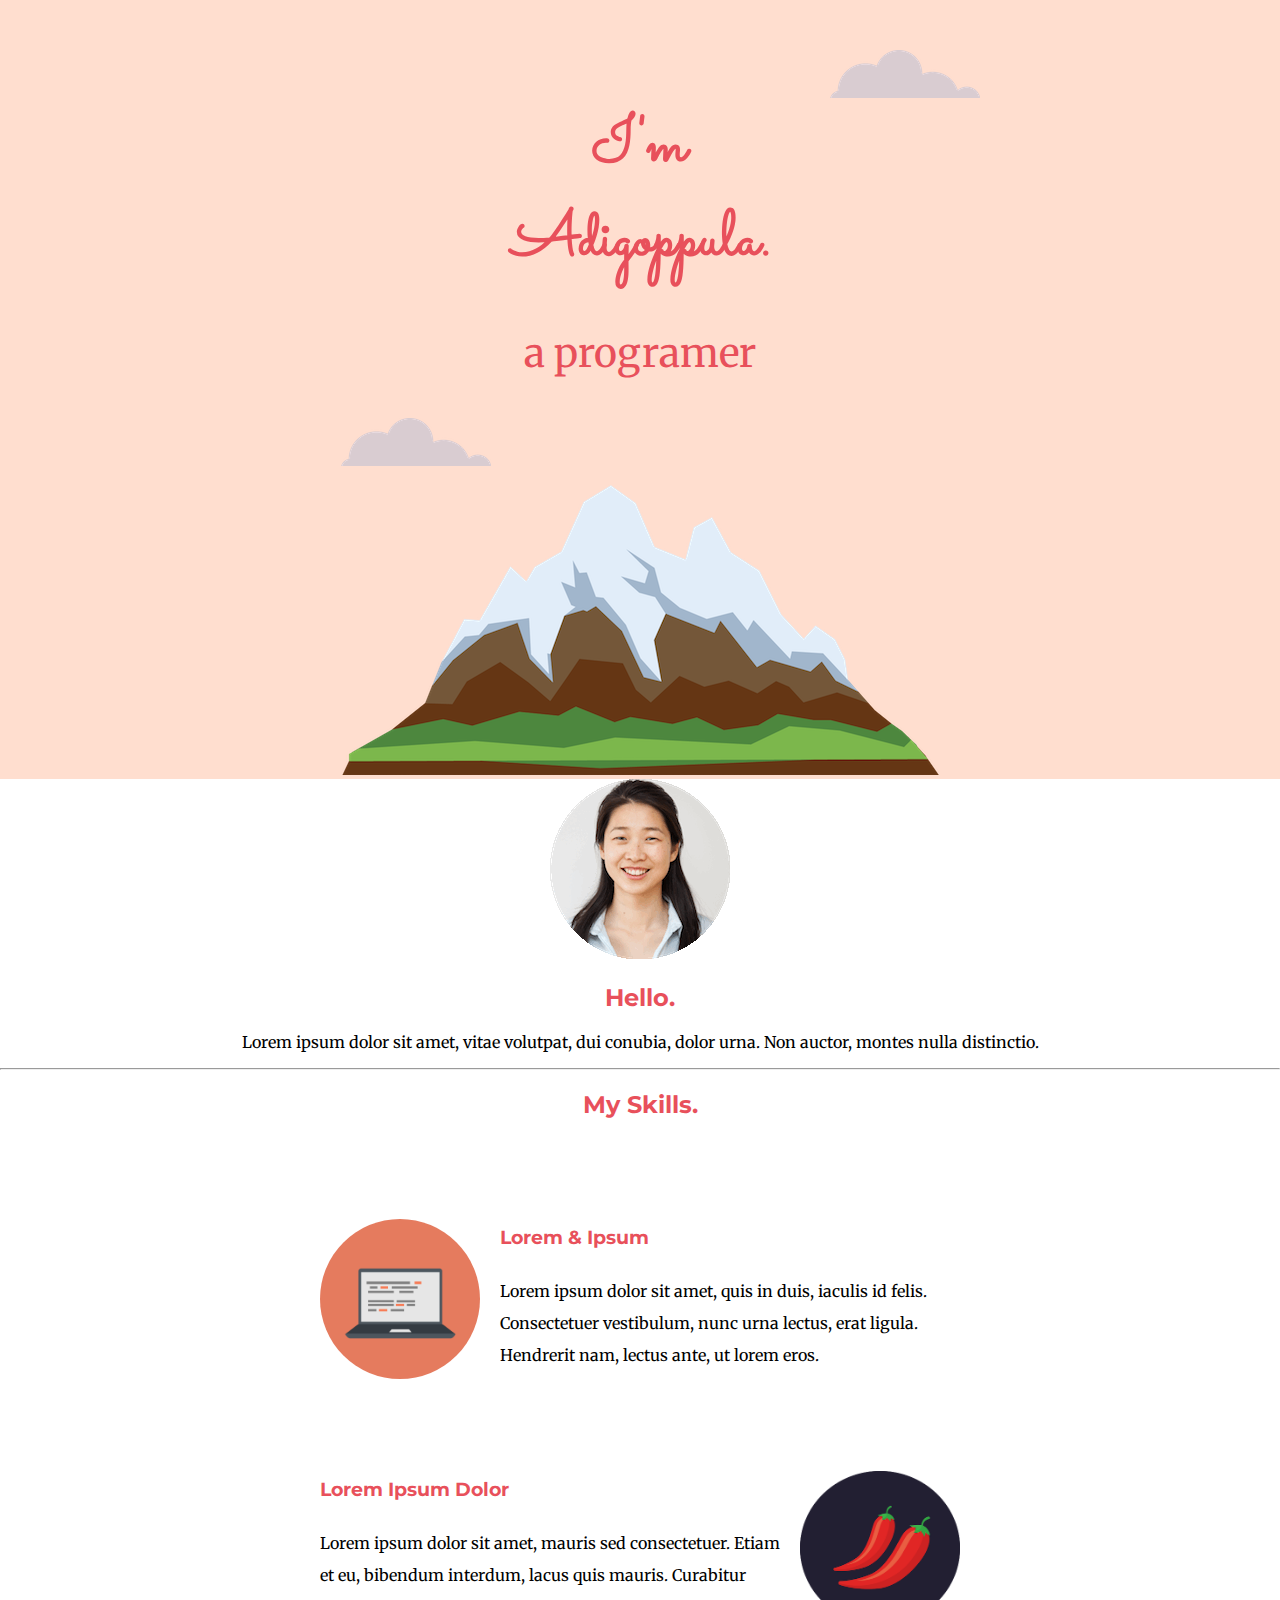
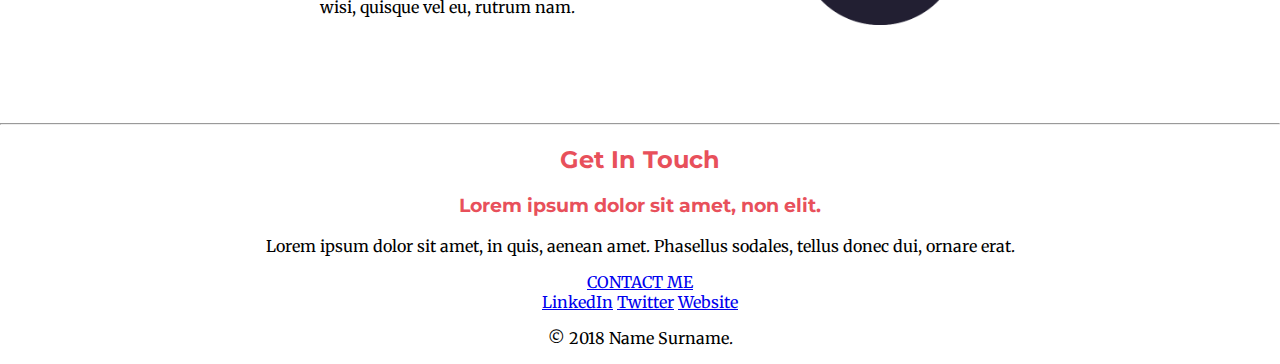
<file: Webdevelopment/css/index.html>
<!DOCTYPE html>
<html lang="en" dir="ltr">
  <head>
    <meta charset="utf-8">
    <title>Adigoppula</title>
    <link rel="stylesheet" href="css/styles.css">
    <link rel="icon" href="favicon.ico">
    <link rel="stylesheet" href="https://fonts.googleapis.com/css?family=Merriweather|Montserrat|Sacramento">
  </head>
  <body>


  <div class="top-container">
    <img class= "top-cloud" src="images/cloud.png" alt="cloud-img">
    <h1>I'm Adigoppula.</h1>
    <p class= "aprogramer">a programer</p>
      <img class= "bottom-cloud"src="images/cloud.png" alt="cloud-img">
      <img src="images/mountain.png" alt="mountain-img">
  </div>



  <div class="middle-container">
    <div class="profile">
      <img src="images/angela.png" alt="">
      <h2>Hello.</h2>
      <p>Lorem ipsum dolor sit amet, vitae volutpat, dui conubia, dolor urna. Non auctor, montes nulla distinctio.</p>
    </div>
    <hr>
    <div class="skills">
      <h2>My Skills.</h2>

      <div class="skill-row">
        <img class="computer" src="images/computer.png" alt="">
        <h3>Lorem & Ipsum</h3>
        <p class = "computer-text">Lorem ipsum dolor sit amet, quis in duis, iaculis id felis. Consectetuer vestibulum, nunc urna lectus, erat ligula. Hendrerit nam, lectus ante, ut lorem eros.</p>
      </div>

      <div class="skill-row">
        <img class="chillies" src="images/chillies.png" alt="">
        <h3>Lorem Ipsum Dolor</h3>
        <p>Lorem ipsum dolor sit amet, mauris sed consectetuer. Etiam et eu, bibendum interdum, lacus quis mauris. Curabitur wisi, quisque vel eu, rutrum nam.</p>
      </div>
    </div>

    <hr>
    <div class="contact-me">
      <h2>Get In Touch</h2>
      <h3>Lorem ipsum dolor sit amet, non elit.</h3>
      <p>Lorem ipsum dolor sit amet, in quis, aenean amet. Phasellus sodales, tellus donec dui, ornare erat.</p>
      <a class="btn" href="mailto:name@email.com">CONTACT ME</a>
    </div>
  </div>


  <div class="bottom-container">
    <a class="footer-link" href="https://www.linkedin.com/">LinkedIn</a>
    <a class="footer-link" href="https://twitter.com/">Twitter</a>
    <a class="footer-link" href="https://www.appbrewery.co/">Website</a>
    <p>© 2018 Name Surname.</p>
  </div>

  </body>
</html>
</file>
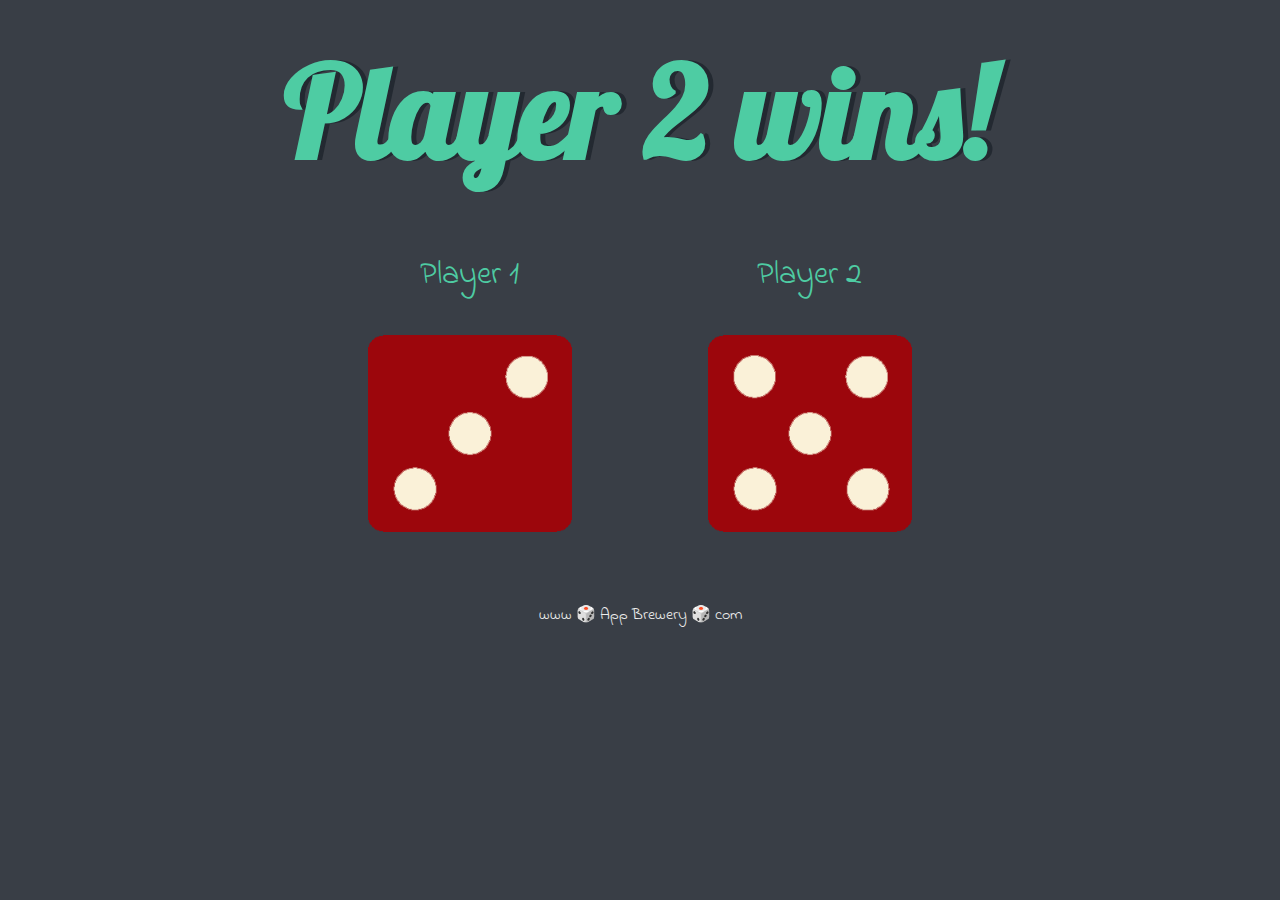
<file: Webdevelopment/Dicee Challenge - Starting Files/dicee.html>
<!DOCTYPE html>
<html lang="en" dir="ltr">
  <head>
    <meta charset="utf-8">
    <title>Dicee</title>
    <link rel="stylesheet" href="styles.css">
    <link href="https://fonts.googleapis.com/css?family=Indie+Flower|Lobster" rel="stylesheet">

  </head>
  <body>

    <div class="container">
      <h1>Refresh Me</h1>

      <div class="dice">
        <p>Player 1</p>
        <img class="img1" src="images/dice6.png">
      </div>

      <div class="dice">
        <p>Player 2</p>
        <img class="img2" src="images/dice6.png">
      </div>

    </div>

<script src="index.js" type="text/javascript">

</script>

  </body>

  <footer>
    www 🎲 App Brewery 🎲 com
  </footer>
</html>
</file>
<file: Webdevelopment/css/css/styles.css>
body{
  margin : 0;
  text-align: center;
  font-family: 'Merriweather',serif;
}

.top-container{
padding-top: 100px;
background-color: #ffdecf;

}

.middle-container{


}

.bottom-container{

}

h1{
  width: 20%;
  margin: 0 auto;
  font-family: 'Sacramento',cursive;
  font-size: 4em;
  color: #e8505b;
}

h1:hover{
  color: black;
}
h2{
  font-family: 'Montserrat',sans-serif;
  color: #e8505b;
}

h3{
  font-family: 'Montserrat',sans-serif;
  color: #e8505b;
}

.aprogramer{
  font-size: 2.5rem;
  color: #e8505b;
  font-weight: normal;
}

.skill-row{
  width: 50%;
  margin : 100px auto;
  text-align:left;
  line-height: 2;

}




.top-cloud{
  position: absolute;
  right:  300px;
  top :50px;
}

.bottom-cloud{
  position: absolute;
}


.computer{
  width: 25%;
  float: left;
  margin-right: 20px;
   border-radius: 50%;
}

.chillies{
  width: 25%;
  float: right;
  margin-left:  20px;
}
</file>
<file: Webdevelopment/Dicee Challenge - Starting Files/styles.css>
.container {
  width: 70%;
  margin: auto;
  text-align: center;
}

.dice {
  text-align: center;
  display: inline-block;
  padding-left: 40px;
  padding-right: 40px;
}

body {
  background-color: #393E46;
}

h1 {
  margin: 30px;
  font-family: 'Lobster', cursive;
  text-shadow: 5px 0 #232931;
  font-size: 8rem;
  color: #4ECCA3;
}

p {
  font-size: 2rem;
  color: #4ECCA3;
  font-family: 'Indie Flower', cursive;

}

img {
  width: 80%;
}

footer {
  margin-top: 5%;
  color: #EEEEEE;
  text-align: center;
  font-family: 'Indie Flower', cursive;

}
</file>
